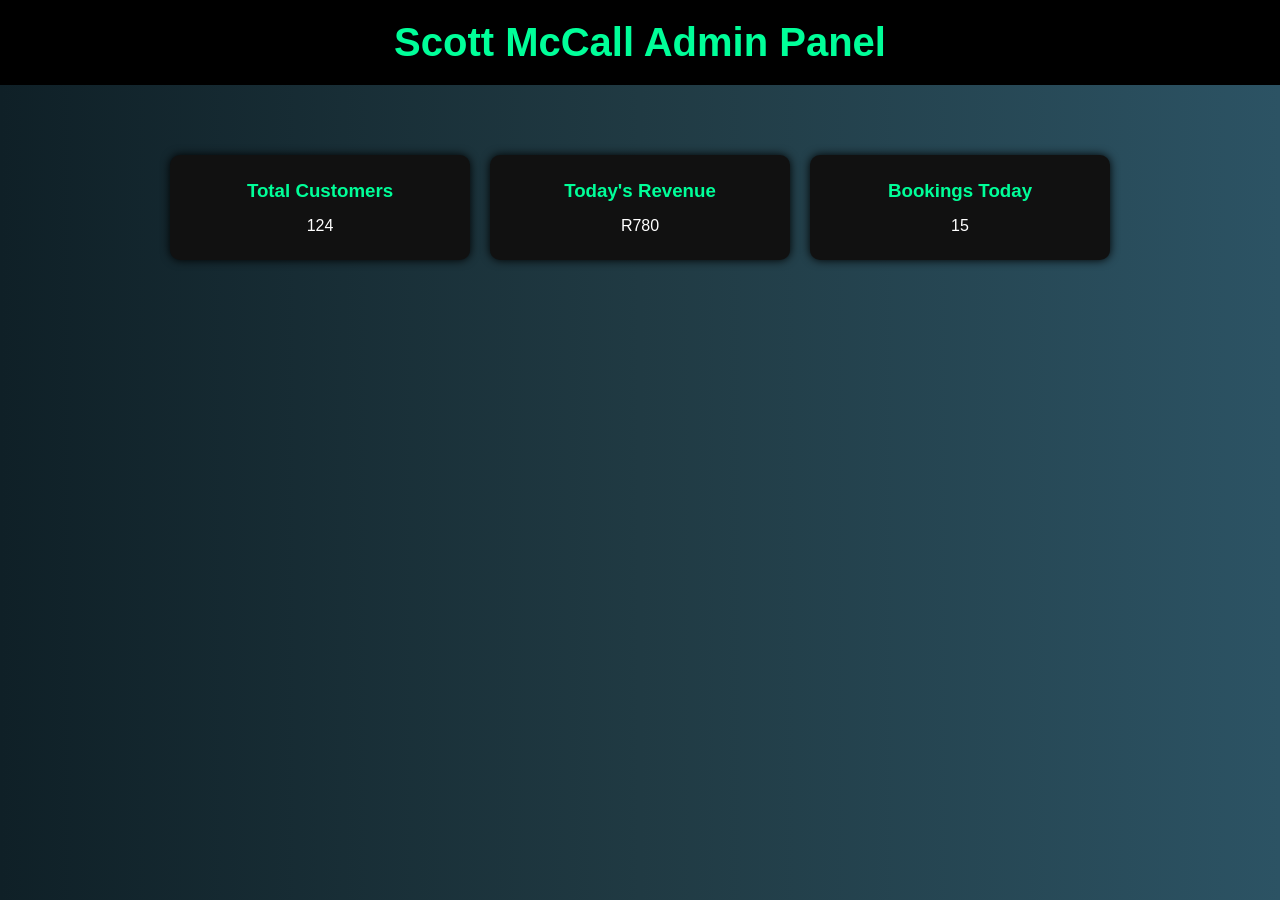
<file: admin.html>
<!DOCTYPE html>
<html lang="en">
<head>
  <meta charset="UTF-8">
  <title>Admin Panel</title>

  <link rel="stylesheet" href="style.css">
</head>

<body>

<header>
  <h1>Scott McCall Admin Panel</h1>
</header>

<section class="dashboard" style="display:block;">

  <div class="dashboard-menu">

    <div class="dashboard-card">
      <h3>Total Customers</h3>
      <p>124</p>
    </div>

    <div class="dashboard-card">
      <h3>Today's Revenue</h3>
      <p>R780</p>
    </div>

    <div class="dashboard-card">
      <h3>Bookings Today</h3>
      <p>15</p>
    </div>

  </div>

</section>

</body>
</html>
</file>
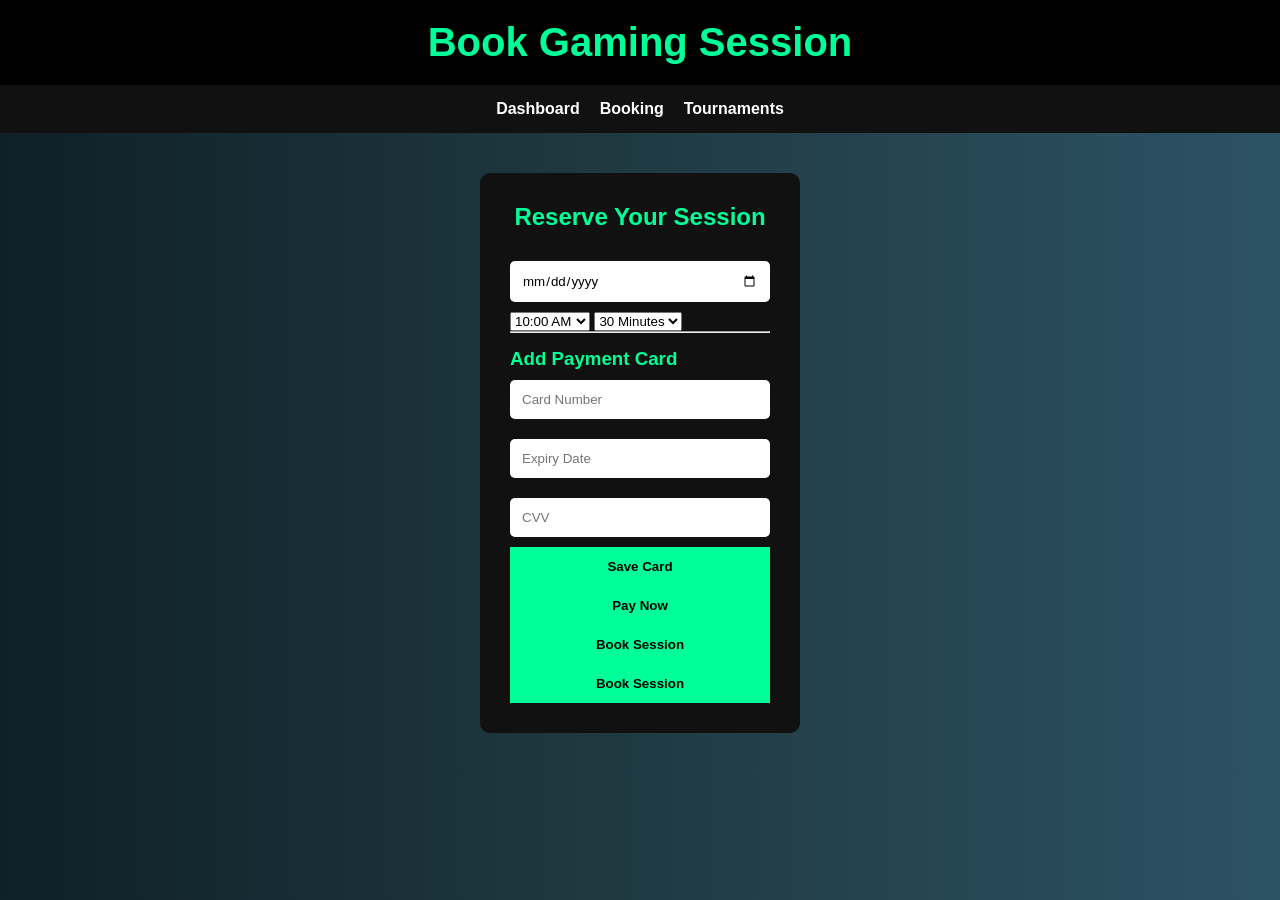
<file: booking.html>
<!DOCTYPE html>
<html lang="en">
<head>
  <meta charset="UTF-8">
  <title>Book Session</title>

  <link rel="stylesheet" href="style.css">
</head>

<body>

<header>
  <h1>Book Gaming Session</h1>
</header>

<nav>
  <a href="dashboard.html">Dashboard</a>
  <a href="booking.html">Booking</a>
  <a href="tournaments.html">Tournaments</a>
</nav>

<section class="forms-section">

  <div class="form-box">

    <h2>Reserve Your Session</h2>

    <form id="bookingForm">

      <input type="date" id="bookingDate" required>

      <select id="bookingTime">

        <option>10:00 AM</option>
        <option>11:00 AM</option>
        <option>12:00 PM</option>
        <option>1:00 PM</option>
        <option>2:00 PM</option>

      </select>

      <select id="bookingDuration">

  <option>30 Minutes</option>
  <option>1 Hour</option>
  <option>2 Hours</option>

</select>

<hr>

<h3 style="color:#00ff99; margin-top:15px;">
  Add Payment Card
</h3>

<input type="text" placeholder="Card Number">
<input type="text" placeholder="Expiry Date">
<input type="text" placeholder="CVV">

<button onclick="openModal('Card Saved', 'Your payment card has been securely saved for fast checkout.')">
  Save Card
</button>

<button class="pay-btn" onclick="openModal('Payment', 'Secure payment is being processed. Please wait...')">
  Pay Now
</button>

<button type="submit">
  Book Session
</button>

      <button type="submit">
        Book Session
      </button>

    </form>

  </div>

</section>

<section class="dashboard">

  <h2>Booked Sessions</h2>

  <div id="bookingList"></div>

</section>

<script src="script.js"></script>

<!-- MODAL -->
<div id="modal" class="modal">

  <div class="modal-content">

    <span class="close" onclick="closeModal()">&times;</span>

    <h2 id="modalTitle">Title</h2>

    <p id="modalText">Text goes here...</p>

  </div>

</div>

</body>
</html>
</file>
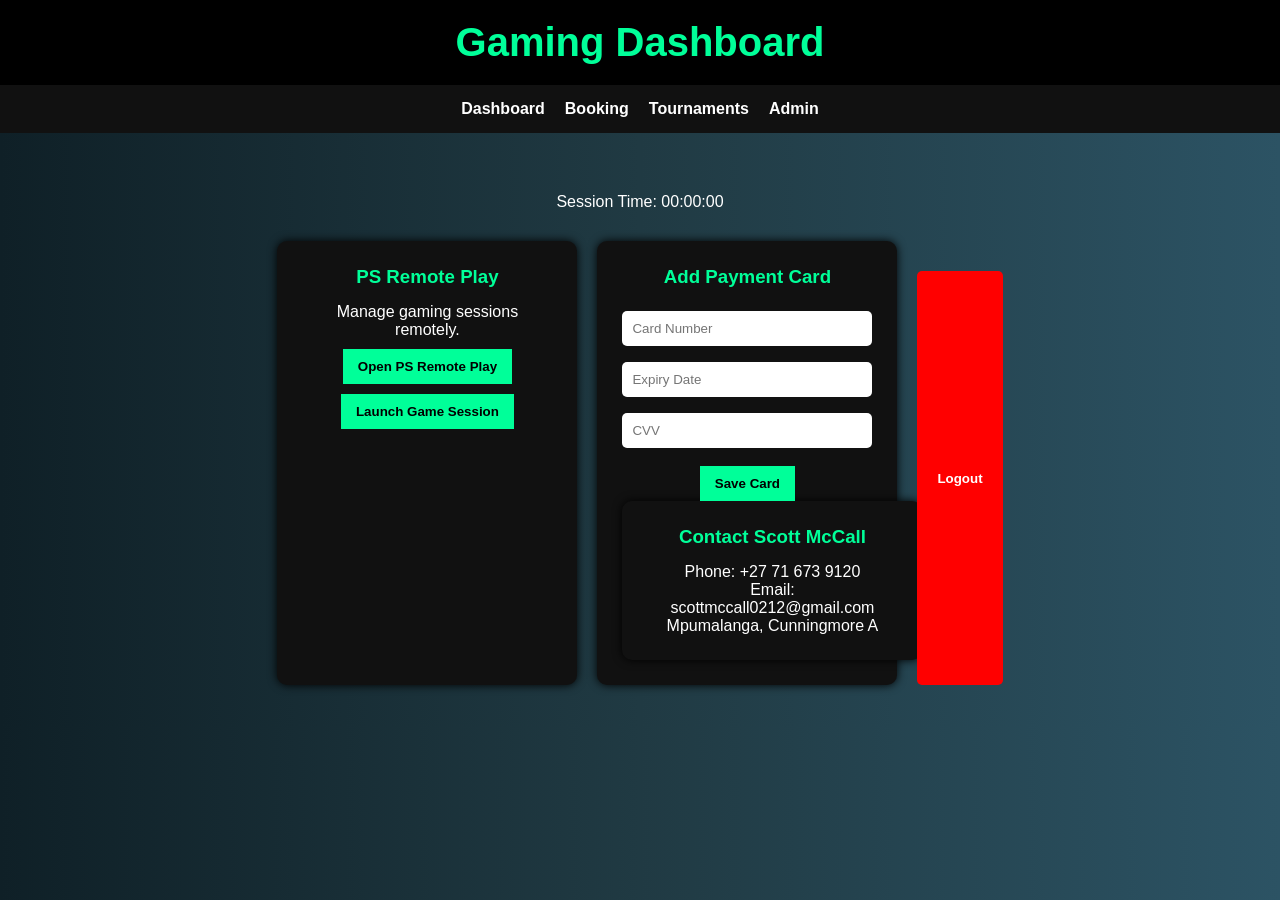
<file: dashboard.html>
<!DOCTYPE html>
<html lang="en">
<head>
  <meta charset="UTF-8">
  <title>Dashboard</title>

  <link rel="stylesheet" href="style.css">
</head>

<body>

<header>
  <h1>Gaming Dashboard</h1>
</header>

<nav>
  <a href="dashboard.html">Dashboard</a>
  <a href="booking.html">Booking</a>
  <a href="tournaments.html">Tournaments</a>
  <a href="admin.html">Admin</a>
</nav>

<section class="dashboard" style="display:block;">

  <h2 id="welcomeText"></h2>

  <div class="session-timer">
  Session Time: <span id="time">00:00:00</span>
</div>

  <div class="dashboard-menu">

    <div class="dashboard-card">
      <h3>PS Remote Play</h3>
      <p>Manage gaming sessions remotely.</p>
      <a href="https://remoteplay.dl.playstation.net/remoteplay/" target="_blank">
  <button>
    Open PS Remote Play
  </button>
</a>

<button onclick="launchSession()">
  Launch Game Session
</button>
    </div>

    <div class="dashboard-card">
      <h3>Add Payment Card</h3>

      <input type="text" placeholder="Card Number">
      <input type="text" placeholder="Expiry Date">
      <input type="text" placeholder="CVV">

     <button onclick="saveCard()">
  Save Card
</button>

    <div class="dashboard-card">
      <h3>Contact Scott McCall</h3>

      <p>Phone: +27 71 673 9120</p>
      <p>Email: scottmccall0212@gmail.com</p>
      <p>Mpumalanga, Cunningmore A</p>
    </div>

  </div>

  <button class="logout-btn" onclick="logout()">
    Logout
  </button>

</section>

<script src="script.js"></script>

</body>
</html>
</file>
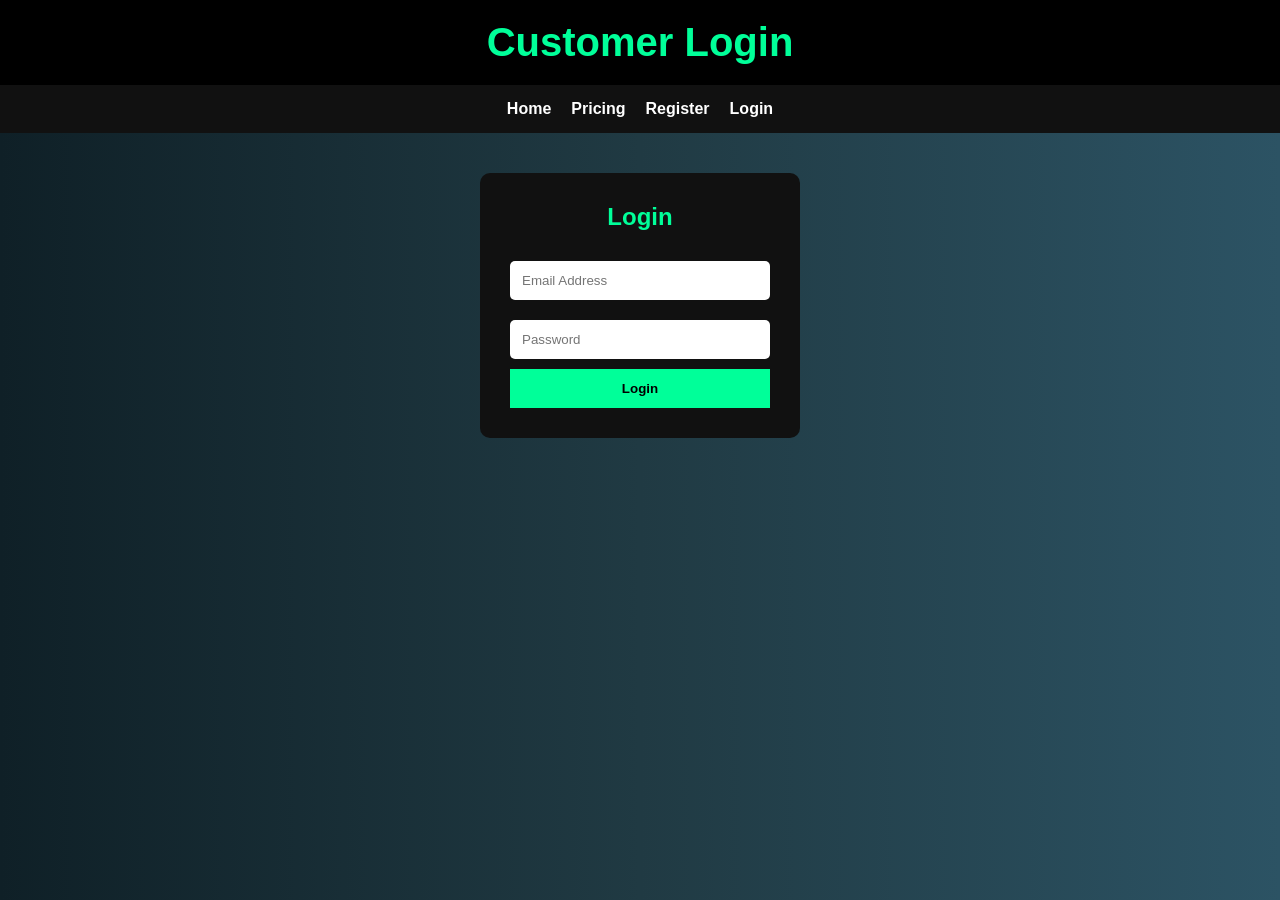
<file: login.html>
<!DOCTYPE html>
<html lang="en">
<head>
  <meta charset="UTF-8">
  <title>Login</title>

  <link rel="stylesheet" href="style.css">
</head>

<body>

<header>
  <h1>Customer Login</h1>
</header>

<nav>
  <a href="index.html">Home</a>
  <a href="pricing.html">Pricing</a>
  <a href="register.html">Register</a>
  <a href="login.html">Login</a>
</nav>

<section class="forms-section">

  <div class="form-box">

    <h2>Login</h2>

    <form id="loginForm">

      <input type="email" id="loginEmail" placeholder="Email Address" required>

      <input type="password" id="loginPassword" placeholder="Password" required>

      <button type="submit">Login</button>

    </form>

  </div>

</section>

<script src="script.js"></script>

</body>
</html>
</file>
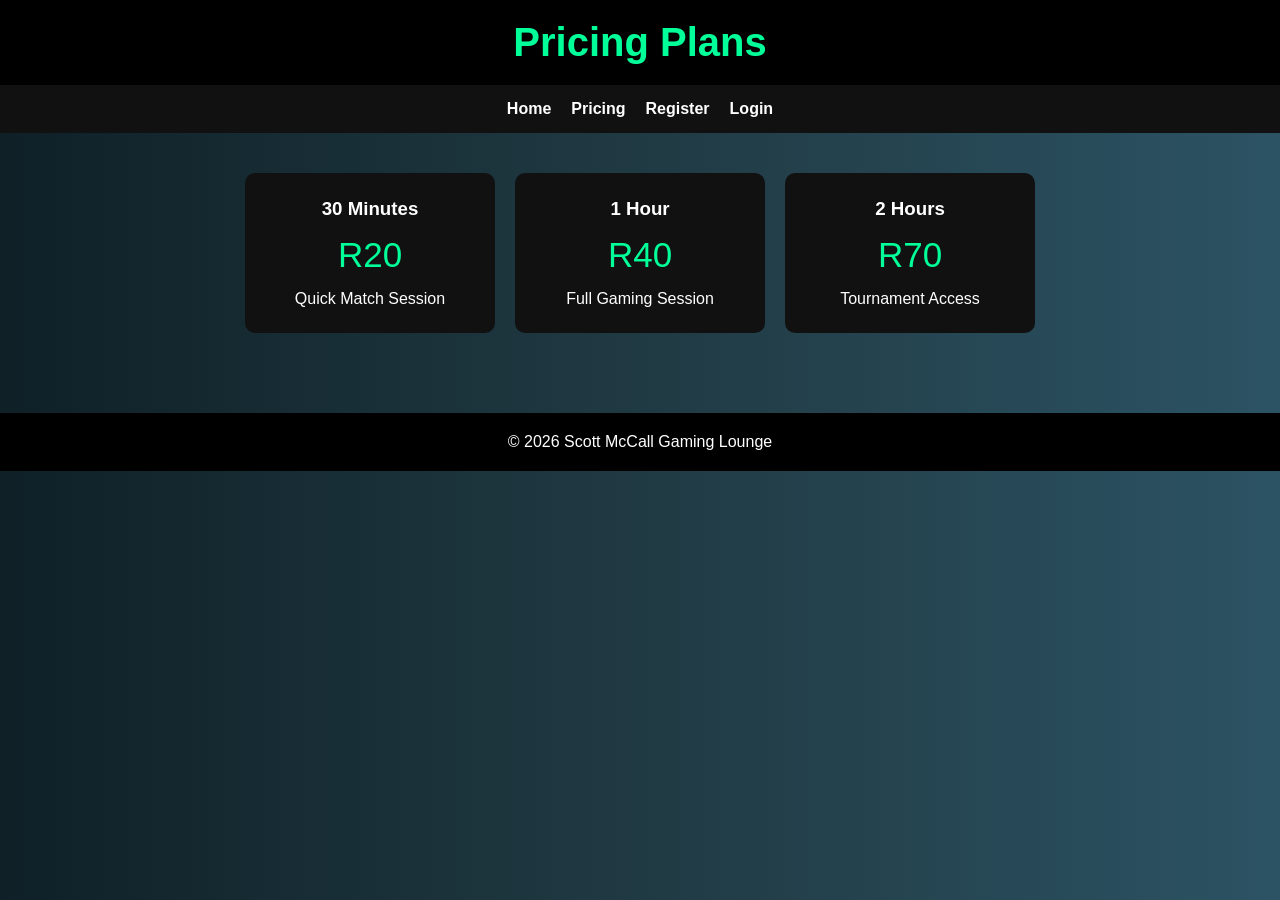
<file: pricing.html>
<!DOCTYPE html>
<html lang="en">
<head>
  <meta charset="UTF-8">
  <title>Pricing</title>

  <link rel="stylesheet" href="style.css">
</head>

<body>

<header>
  <h1>Pricing Plans</h1>
</header>

<nav>
  <a href="index.html">Home</a>
  <a href="pricing.html">Pricing</a>
  <a href="register.html">Register</a>
  <a href="login.html">Login</a>
</nav>

<section class="pricing">

  <div class="card">
    <h3>30 Minutes</h3>
    <div class="price">R20</div>
    <p>Quick Match Session</p>
  </div>

  <div class="card">
    <h3>1 Hour</h3>
    <div class="price">R40</div>
    <p>Full Gaming Session</p>
  </div>

  <div class="card">
    <h3>2 Hours</h3>
    <div class="price">R70</div>
    <p>Tournament Access</p>
  </div>

</section>

<footer>
  <p>© 2026 Scott McCall Gaming Lounge</p>
</footer>

</body>
</html>
</file>
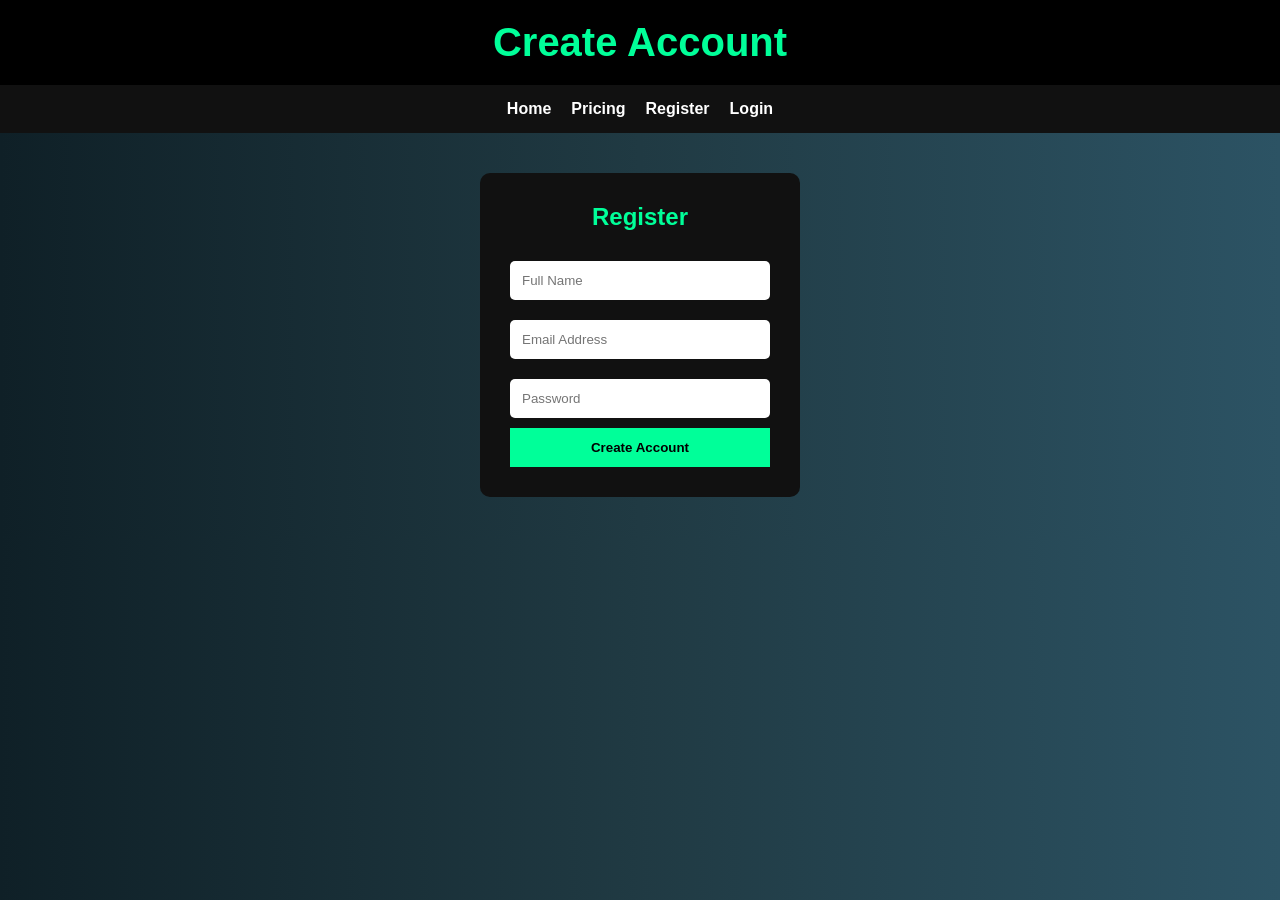
<file: register.html>
<!DOCTYPE html>
<html lang="en">
<head>
  <meta charset="UTF-8">
  <title>Register</title>

  <link rel="stylesheet" href="style.css">
</head>

<body>

<header>
  <h1>Create Account</h1>
</header>

<nav>
  <a href="index.html">Home</a>
  <a href="pricing.html">Pricing</a>
  <a href="register.html">Register</a>
  <a href="login.html">Login</a>
</nav>

<section class="forms-section">

  <div class="form-box">

    <h2>Register</h2>

    <form id="registerForm">

      <input type="text" id="regName" placeholder="Full Name" required>

      <input type="email" id="regEmail" placeholder="Email Address" required>

      <input type="password" id="regPassword" placeholder="Password" required>

      <button type="submit">Create Account</button>

    </form>

  </div>

</section>

<script src="script.js"></script>

</body>
</html>
</file>
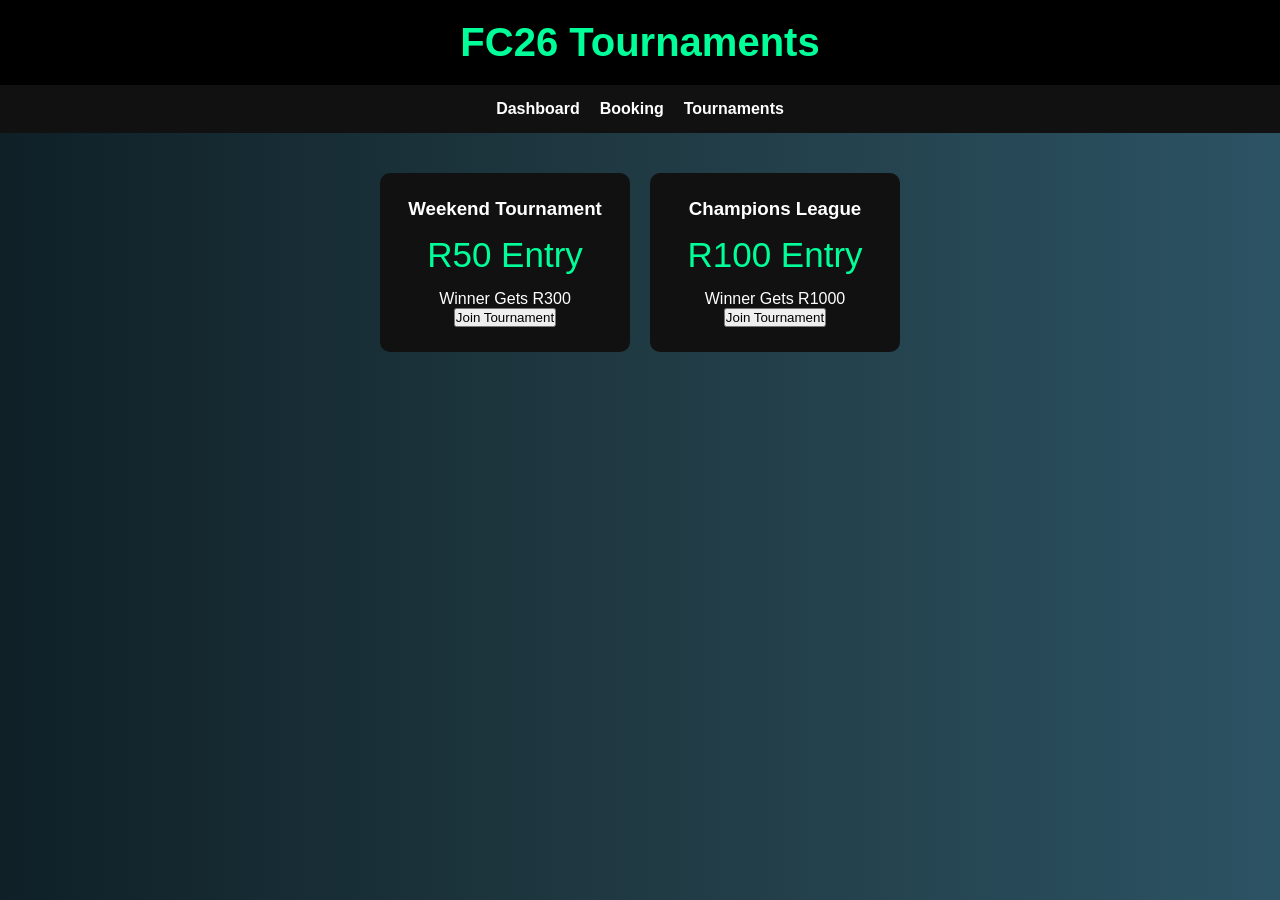
<file: tournaments.html>
<!DOCTYPE html>
<html lang="en">
<head>
  <meta charset="UTF-8">
  <title>Tournaments</title>

  <link rel="stylesheet" href="style.css">
</head>

<body>

<header>
  <h1>FC26 Tournaments</h1>
</header>

<nav>
  <a href="dashboard.html">Dashboard</a>
  <a href="booking.html">Booking</a>
  <a href="tournaments.html">Tournaments</a>
</nav>

<section class="pricing">

  <div class="card">

    <h3>Weekend Tournament</h3>

    <div class="price">R50 Entry</div>

    <p>Winner Gets R300</p>

    <button onclick="openModal('Tournament', 'You have joined the FC26 Tournament. Check your dashboard for match times.')">
  Join Tournament
</button>

  </div>

  <div class="card">

    <h3>Champions League</h3>

    <div class="price">R100 Entry</div>

    <p>Winner Gets R1000</p>

    <button class="join-btn">
      Join Tournament
    </button>

  </div>

</section>

</body>
</html>
</file>
<file: style.css>
*{
  margin:0;
  padding:0;
  box-sizing:border-box;
  font-family:Arial;
}

body{
  background:linear-gradient(to right,#0f2027,#203a43,#2c5364);
  color:white;
}

header{
  background:#000;
  text-align:center;
  padding:20px;
}

header h1{
  color:#00ff99;
  font-size:40px;
}

nav{
  display:flex;
  justify-content:center;
  gap:20px;
  background:#111;
  padding:15px;
}

nav a{
  color:white;
  text-decoration:none;
  font-weight:bold;
}

.hero{
  text-align:center;
  padding:50px 20px;
}

.hero h2{
  color:#00ff99;
  margin-bottom:20px;
}

.cover-section{
  text-align:center;
  margin:30px 0;
}

.cover-section img{
  width:300px;
  border-radius:15px;
  box-shadow:0 0 20px black;
}

.pricing{
  display:flex;
  justify-content:center;
  flex-wrap:wrap;
  gap:20px;
  padding:40px;
}

.card{
  background:#111;
  padding:25px;
  width:250px;
  border-radius:10px;
  text-align:center;
}

.price{
  font-size:35px;
  color:#00ff99;
  margin:15px 0;
}

.forms-section{
  display:flex;
  justify-content:center;
  flex-wrap:wrap;
  gap:40px;
  padding:40px;
}

.form-box{
  background:#111;
  padding:30px;
  width:320px;
  border-radius:10px;
}

.form-box h2{
  text-align:center;
  margin-bottom:20px;
  color:#00ff99;
}

.form-box input{
  width:100%;
  padding:12px;
  margin:10px 0;
  border:none;
  border-radius:5px;
}

.form-box button{
  width:100%;
  padding:12px;
  background:#00ff99;
  border:none;
  font-weight:bold;
  cursor:pointer;
}

.dashboard{
  display:none;
  padding:40px;
  text-align:center;
}

.dashboard h2{
  color:#00ff99;
  margin-bottom:20px;
}

.dashboard-menu{
  display:flex;
  justify-content:center;
  flex-wrap:wrap;
  gap:20px;
  margin-top:30px;
}

.dashboard-card{
  background:#111;
  padding:25px;
  width:300px;
  border-radius:10px;
  box-shadow:0 0 10px black;
}

.dashboard-card h3{
  color:#00ff99;
  margin-bottom:15px;
}

.dashboard-card input{
  width:100%;
  padding:10px;
  margin:8px 0;
  border:none;
  border-radius:5px;
}

.dashboard-card button{
  background:#00ff99;
  padding:10px 15px;
  border:none;
  font-weight:bold;
  cursor:pointer;
  margin-top:10px;
}

.logout-btn{
  margin-top:30px;
  padding:12px 20px;
  background:red;
  color:white;
  border:none;
  font-weight:bold;
  border-radius:5px;
  cursor:pointer;
}

footer{
  background:#000;
  text-align:center;
  padding:20px;
  margin-top:40px;
}

.video-title{
  margin-top:30px;
  margin-bottom:15px;
  color:#00ff99;
  font-size:30px;
}

.fc-video{
  width:80%;
  max-width:800px;
  border-radius:15px;
  box-shadow:0 0 20px black;
}

@media(max-width:768px){

  nav{
    flex-direction:column;
    align-items:center;
  }

  .pricing,
  .dashboard-menu,
  .forms-section{
    flex-direction:column;
    align-items:center;
  }

  .card,
  .dashboard-card,
  .form-box{
    width:90%;
  }

  .fc-video{
    width:95%;
  }

}

.modal{
  display:none;
  position:fixed;
  top:0;
  left:0;
  width:100%;
  height:100%;
  background:rgba(0,0,0,0.8);
  justify-content:center;
  align-items:center;
}

.modal-content{
  background:#111;
  padding:30px;
  width:80%;
  max-width:400px;
  border-radius:10px;
  text-align:center;
  box-shadow:0 0 20px black;
}

.modal-content h2{
  color:#00ff99;
  margin-bottom:15px;
}

.close{
  float:right;
  font-size:25px;
  cursor:pointer;
  color:red;
}
</file>
